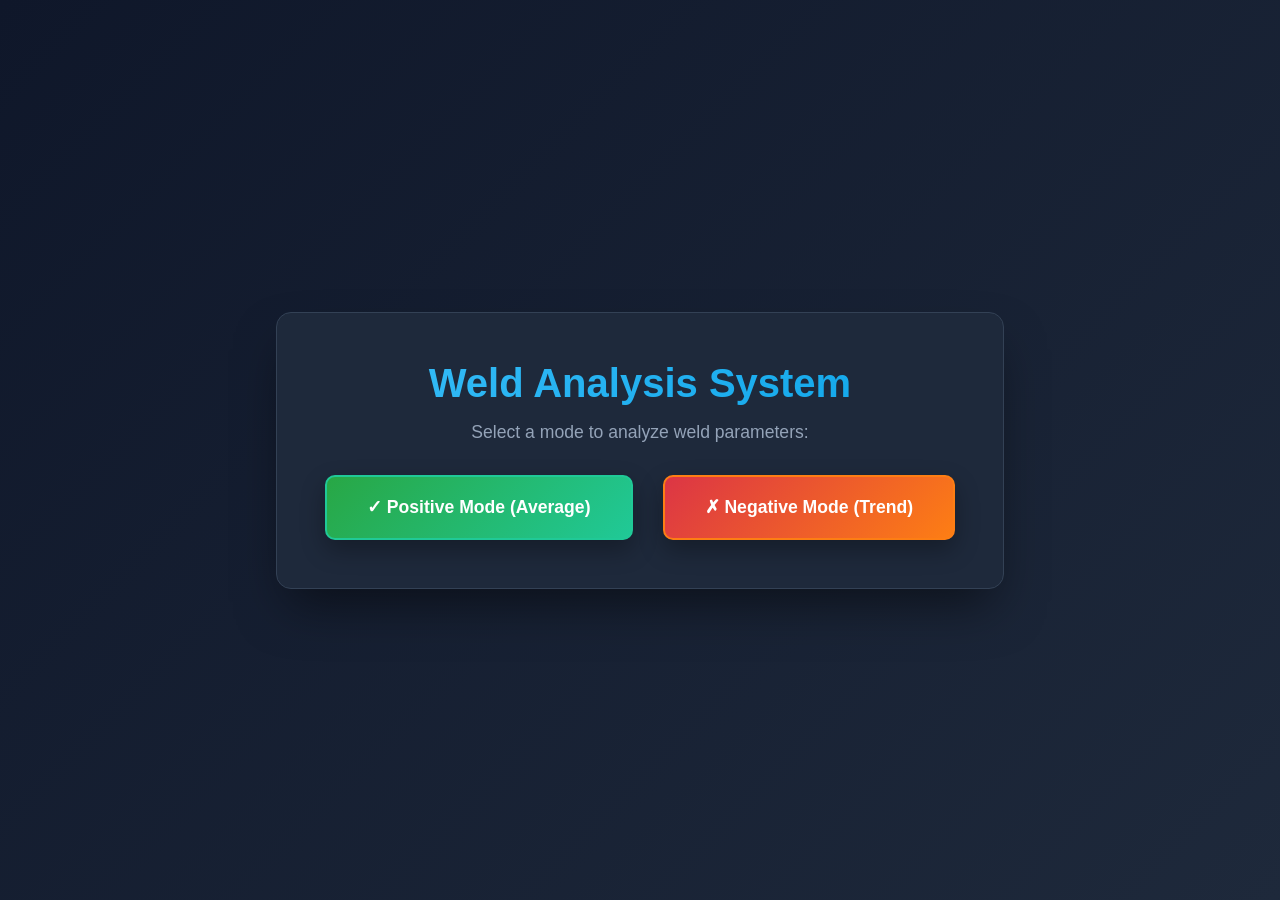
<file: index.html>
<!DOCTYPE html>
<html lang="en">
<head>
    <meta charset="UTF-8">
    <meta name="viewport" content="width=device-width, initial-scale=1.0">
    <title>Weld Analysis - Home</title>
    <link rel="stylesheet" href="styleHome.css"> 
</head>
<body>

    <div class="home-container">
        <h1>Weld Analysis System</h1>
        <p>Select a mode to analyze weld parameters:</p>
        
        <div class="button-group">
            <a href="positive.html" class="btn btn-positive">
                ✓ Positive Mode (Average)
            </a>

            <a href="negative.html" class="btn btn-negative">
                ✗ Negative Mode (Trend)
            </a>
        </div>
    </div>

</body>
</html>
</file>
<file: styleHome.css>
* {
    margin: 0;
    padding: 0;
    box-sizing: border-box;
}

body {
    font-family: 'Inter', sans-serif;
    background: linear-gradient(135deg, #0f172a 0%, #1e293b 100%);
    color: #f8fafc;
    display: flex;
    justify-content: center;
    align-items: center;
    height: 100vh;
    padding: 20px;
}

.home-container {
    text-align: center;
    background: #1e293b;
    padding: 3rem;
    border-radius: 15px;
    box-shadow: 0 25px 50px -12px rgba(0, 0, 0, 0.5);
    border: 1px solid #334155;
}

.home-container h1 {
    font-size: 2.5rem;
    margin-bottom: 1rem;
    background: linear-gradient(135deg, #38bdf8 0%, #0ea5e9 100%);
    -webkit-background-clip: text;
    -webkit-text-fill-color: transparent;
    background-clip: text;
}

.home-container p {
    font-size: 1.1rem;
    color: #94a3b8;
    margin-bottom: 2rem;
}

.button-group {
    display: flex;
    gap: 30px;
    margin-top: 30px;
    flex-wrap: wrap;
    justify-content: center;
}

.btn {
    padding: 20px 40px;
    text-decoration: none;
    font-weight: bold;
    font-size: 1.1rem;
    border-radius: 10px;
    transition: all 0.3s ease;
    color: white;
    min-width: 200px;
    border: 2px solid transparent;
    box-shadow: 0 10px 25px rgba(0, 0, 0, 0.3);
}

.btn:hover {
    transform: translateY(-5px);
    box-shadow: 0 15px 35px rgba(0, 0, 0, 0.5);
}

.btn-positive {
    background: linear-gradient(135deg, #28a745 0%, #20c997 100%);
    border-color: #20c997;
}

.btn-positive:hover {
    background: linear-gradient(135deg, #20c997 0%, #28a745 100%);
}

.btn-negative {
    background: linear-gradient(135deg, #dc3545 0%, #fd7e14 100%);
    border-color: #fd7e14;
}

.btn-negative:hover {
    background: linear-gradient(135deg, #fd7e14 0%, #dc3545 100%);
}
</file>
